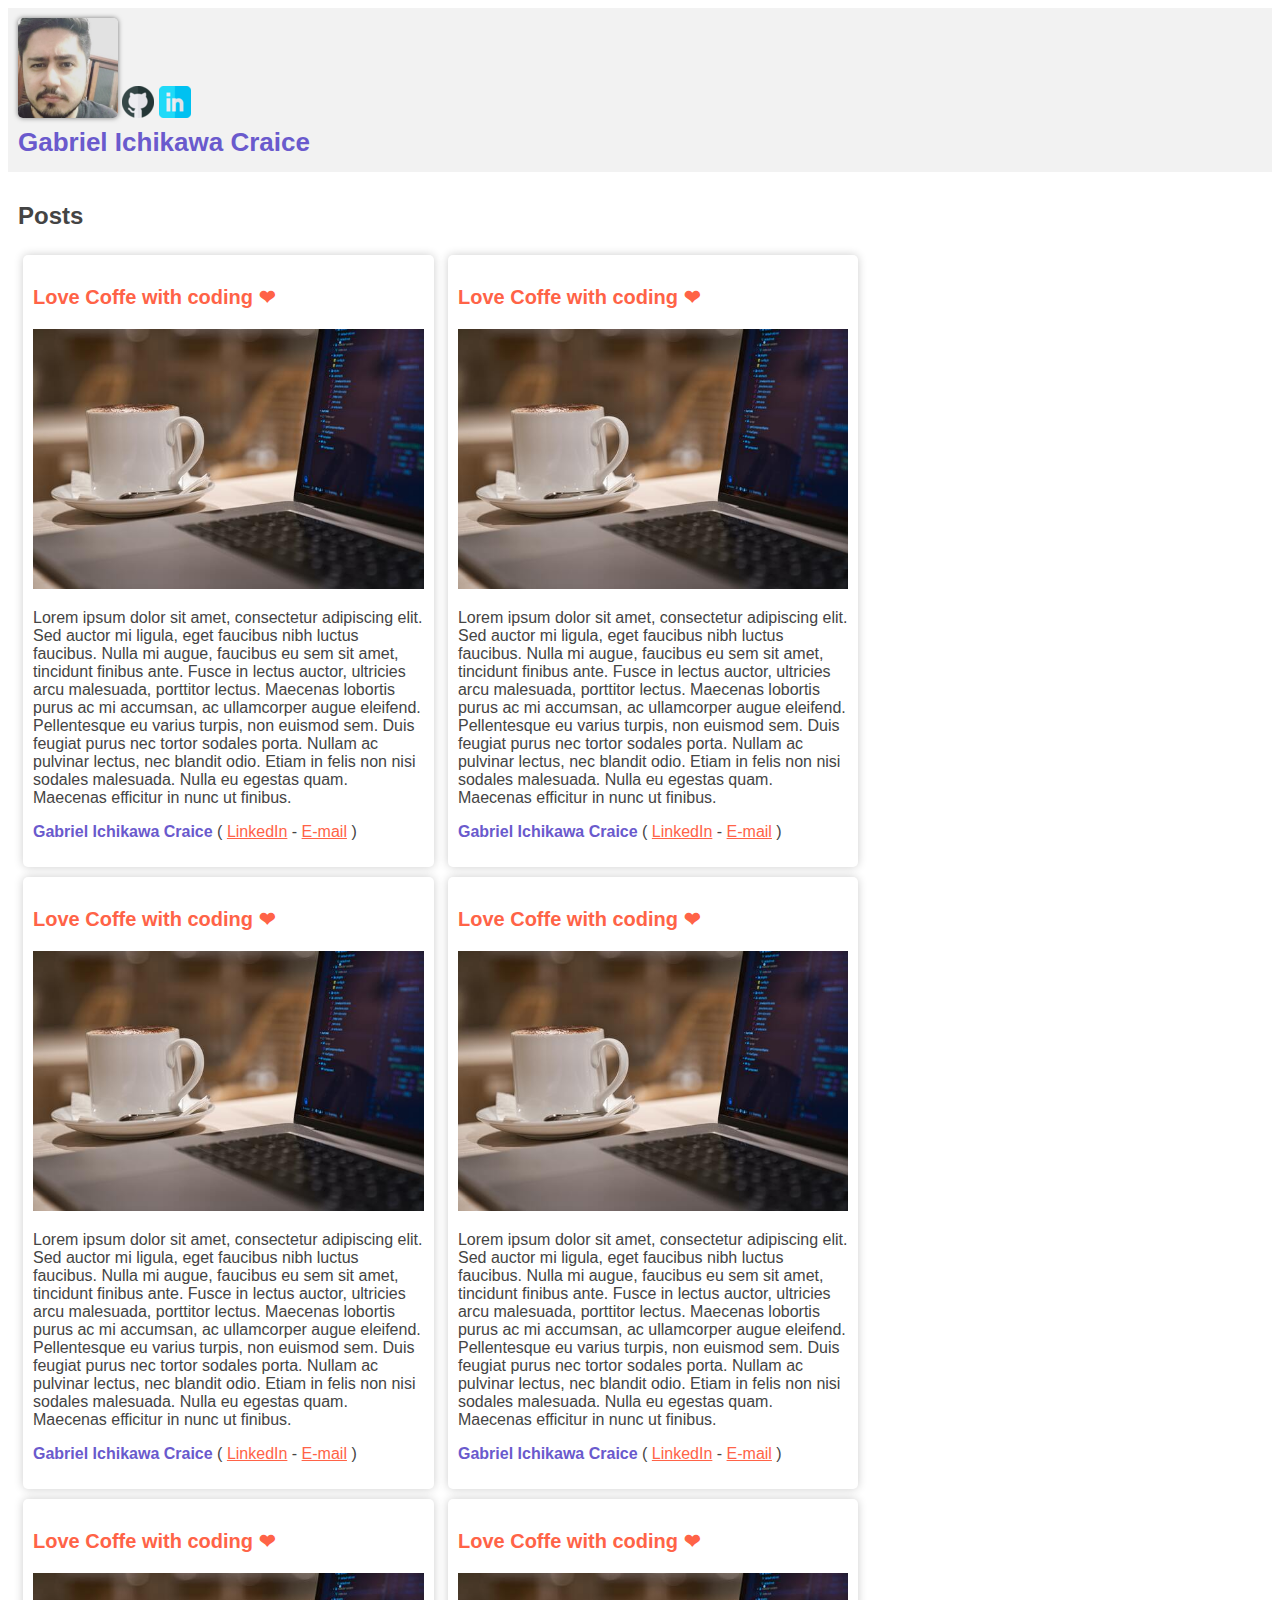
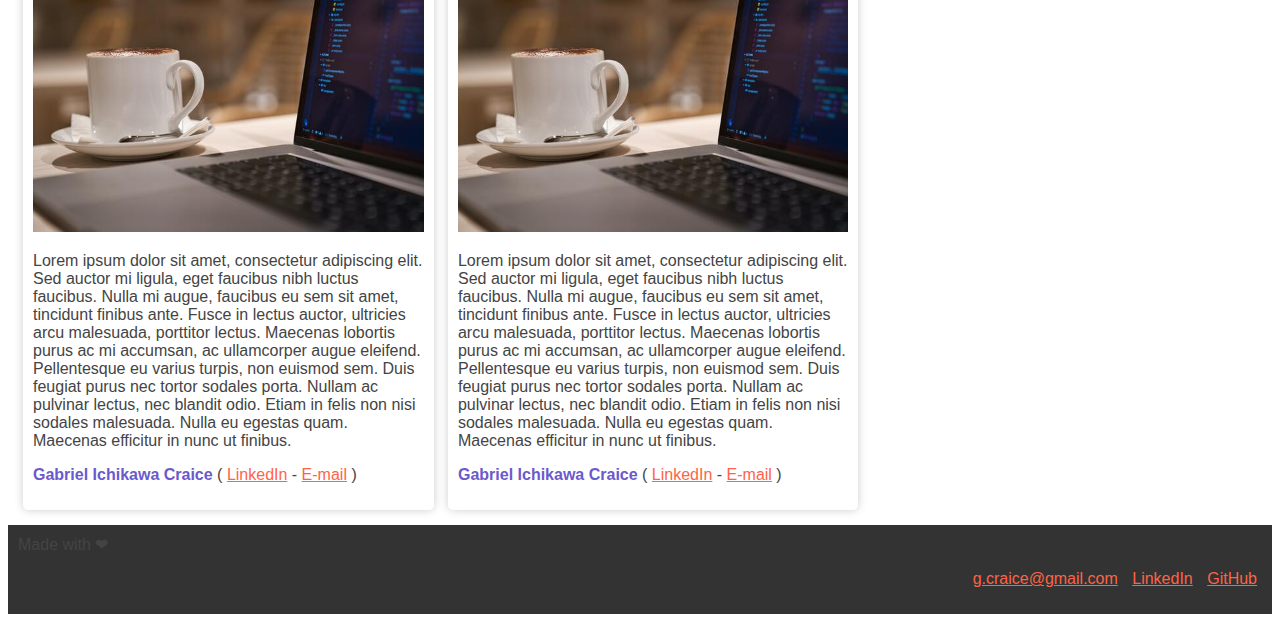
<file: Introdução ao curso de HTML/index.html>
<!DOCTYPE html>
<html>
<head>
    <meta charset="utf-8">
    <link href="https://cdn.jsdelivr.net/npm/bootstrap@5.1.3/dist/css/bootstrap.min.css" rel="stylesheet" integrity="sha384-1BmE4kWBq78iYhFldvKuhfTAU6auU8tT94WrHftjDbrCEXSU1oBoqyl2QvZ6jIW3" crossorigin="anonymous">
    <link rel="stylesheet" href="assets/css/style.css">
    <title>Gabriel Ichikawa Craice</title>
</head>
<body>
    <header class="main-header">
        <div class="container">
            <div class="profile">
                <div class="foto">
                    <img class="avatar" src="assets/img/gabriel.png" alt="Gabriel Ichikawa Craice">
                </div>
                <div class="redes_sociais">
                    <a href="https://github.com/ichikawacraice" target="_blank"><img src="assets/img/github.png"></a>
                    <a href="https://www.linkedin.com/in/gabriel-ichikawa-craice-6b671012a/" target="_blank"><img src="assets/img/linkedin.png"></a>
                </div>
            </div>
            <h1 class="title">Gabriel Ichikawa Craice</h1>
        </div>
    </header>
    <section class="container">
        <header>
            <h2 class="subtitle">Posts</h2>
        </header>
        <article class="post">
            <header>
                <h3 class="post_title">Love Coffe with coding ❤ </h3>
                <img src="assets/img/code-coffe.jpg" alt="Foto de uma xícara de café e um monitor com código">
            </header>
            <p>
                Lorem ipsum dolor sit amet, consectetur adipiscing elit. Sed auctor mi ligula, eget faucibus nibh luctus faucibus. Nulla mi augue, faucibus eu sem sit amet, tincidunt finibus ante. Fusce in lectus auctor, ultricies arcu malesuada, porttitor lectus. Maecenas lobortis purus ac mi accumsan, ac ullamcorper augue eleifend. Pellentesque eu varius turpis, non euismod sem. Duis feugiat purus nec tortor sodales porta. Nullam ac pulvinar lectus, nec blandit odio. Etiam in felis non nisi sodales malesuada. Nulla eu egestas quam. Maecenas efficitur in nunc ut finibus.  
                <div class="autor"><spam>Gabriel Ichikawa Craice</spam> ( <a href="https://www.linkedin.com/in/gabriel-ichikawa-craice-6b671012a/" target="_blank">LinkedIn</a> - <a href="mailto:g.craice@gmail.com">E-mail</a> )</div>
            </p>
        </article>
        <article class="post">
            <header>
                <h3 class="post_title">Love Coffe with coding ❤ </h3>
                <img src="assets/img/code-coffe.jpg" alt="Foto de uma xícara de café e um monitor com código">
            </header>
            <p>
                Lorem ipsum dolor sit amet, consectetur adipiscing elit. Sed auctor mi ligula, eget faucibus nibh luctus faucibus. Nulla mi augue, faucibus eu sem sit amet, tincidunt finibus ante. Fusce in lectus auctor, ultricies arcu malesuada, porttitor lectus. Maecenas lobortis purus ac mi accumsan, ac ullamcorper augue eleifend. Pellentesque eu varius turpis, non euismod sem. Duis feugiat purus nec tortor sodales porta. Nullam ac pulvinar lectus, nec blandit odio. Etiam in felis non nisi sodales malesuada. Nulla eu egestas quam. Maecenas efficitur in nunc ut finibus.  
                <div class="autor"><spam>Gabriel Ichikawa Craice</spam> ( <a href="https://www.linkedin.com/in/gabriel-ichikawa-craice-6b671012a/" target="_blank">LinkedIn</a> - <a href="mailto:g.craice@gmail.com">E-mail</a> )</div>
            </p>
        </article>
        <article class="post">
            <header>
                <h3 class="post_title">Love Coffe with coding ❤ </h3>
                <img src="assets/img/code-coffe.jpg" alt="Foto de uma xícara de café e um monitor com código">
            </header>
            <p>
                Lorem ipsum dolor sit amet, consectetur adipiscing elit. Sed auctor mi ligula, eget faucibus nibh luctus faucibus. Nulla mi augue, faucibus eu sem sit amet, tincidunt finibus ante. Fusce in lectus auctor, ultricies arcu malesuada, porttitor lectus. Maecenas lobortis purus ac mi accumsan, ac ullamcorper augue eleifend. Pellentesque eu varius turpis, non euismod sem. Duis feugiat purus nec tortor sodales porta. Nullam ac pulvinar lectus, nec blandit odio. Etiam in felis non nisi sodales malesuada. Nulla eu egestas quam. Maecenas efficitur in nunc ut finibus.  
                <div class="autor"><spam>Gabriel Ichikawa Craice</spam> ( <a href="https://www.linkedin.com/in/gabriel-ichikawa-craice-6b671012a/" target="_blank">LinkedIn</a> - <a href="mailto:g.craice@gmail.com">E-mail</a> )</div>
            </p>
        </article>
        <article class="post">
            <header>
                <h3 class="post_title">Love Coffe with coding ❤ </h3>
                <img src="assets/img/code-coffe.jpg" alt="Foto de uma xícara de café e um monitor com código">
            </header>
            <p>
                Lorem ipsum dolor sit amet, consectetur adipiscing elit. Sed auctor mi ligula, eget faucibus nibh luctus faucibus. Nulla mi augue, faucibus eu sem sit amet, tincidunt finibus ante. Fusce in lectus auctor, ultricies arcu malesuada, porttitor lectus. Maecenas lobortis purus ac mi accumsan, ac ullamcorper augue eleifend. Pellentesque eu varius turpis, non euismod sem. Duis feugiat purus nec tortor sodales porta. Nullam ac pulvinar lectus, nec blandit odio. Etiam in felis non nisi sodales malesuada. Nulla eu egestas quam. Maecenas efficitur in nunc ut finibus.  
                <div class="autor"><spam>Gabriel Ichikawa Craice</spam> ( <a href="https://www.linkedin.com/in/gabriel-ichikawa-craice-6b671012a/" target="_blank">LinkedIn</a> - <a href="mailto:g.craice@gmail.com">E-mail</a> )</div>
            </p>
        </article>
        <article class="post">
            <header>
                <h3 class="post_title">Love Coffe with coding ❤ </h3>
                <img src="assets/img/code-coffe.jpg" alt="Foto de uma xícara de café e um monitor com código">
            </header>
            <p>
                Lorem ipsum dolor sit amet, consectetur adipiscing elit. Sed auctor mi ligula, eget faucibus nibh luctus faucibus. Nulla mi augue, faucibus eu sem sit amet, tincidunt finibus ante. Fusce in lectus auctor, ultricies arcu malesuada, porttitor lectus. Maecenas lobortis purus ac mi accumsan, ac ullamcorper augue eleifend. Pellentesque eu varius turpis, non euismod sem. Duis feugiat purus nec tortor sodales porta. Nullam ac pulvinar lectus, nec blandit odio. Etiam in felis non nisi sodales malesuada. Nulla eu egestas quam. Maecenas efficitur in nunc ut finibus.  
                <div class="autor"><spam>Gabriel Ichikawa Craice</spam> ( <a href="https://www.linkedin.com/in/gabriel-ichikawa-craice-6b671012a/" target="_blank">LinkedIn</a> - <a href="mailto:g.craice@gmail.com">E-mail</a> )</div>
            </p>
        </article>
        <article class="post">
            <header>
                <h3 class="post_title">Love Coffe with coding ❤ </h3>
                <img src="assets/img/code-coffe.jpg" alt="Foto de uma xícara de café e um monitor com código">
            </header>
            <p>
                Lorem ipsum dolor sit amet, consectetur adipiscing elit. Sed auctor mi ligula, eget faucibus nibh luctus faucibus. Nulla mi augue, faucibus eu sem sit amet, tincidunt finibus ante. Fusce in lectus auctor, ultricies arcu malesuada, porttitor lectus. Maecenas lobortis purus ac mi accumsan, ac ullamcorper augue eleifend. Pellentesque eu varius turpis, non euismod sem. Duis feugiat purus nec tortor sodales porta. Nullam ac pulvinar lectus, nec blandit odio. Etiam in felis non nisi sodales malesuada. Nulla eu egestas quam. Maecenas efficitur in nunc ut finibus.  
                <div class="autor"><spam>Gabriel Ichikawa Craice</spam> ( <a href="https://www.linkedin.com/in/gabriel-ichikawa-craice-6b671012a/" target="_blank">LinkedIn</a> - <a href="mailto:g.craice@gmail.com">E-mail</a> )</div>
            </p>
        </article>
    </section>
    <footer>
        <div class="container">
            <div class="row">
                <div class="col love">
                    <spam>Made with ❤</spam>
                </div>
                <div class="col contato">
                    <ul>
                        <li><a href="mailto:g.craice@gmail.com">g.craice@gmail.com</a></li>
                        <li><a href="https://www.linkedin.com/in/gabriel-ichikawa-craice-6b671012a/" target="_blank">LinkedIn</a></li>
                        <li><a href="https://github.com/ichikawacraice" target="_blank">GitHub</a></li>
                    </ul>
                </div>
            </div>
        </div>
    </footer>
</body>
</html>
</file>
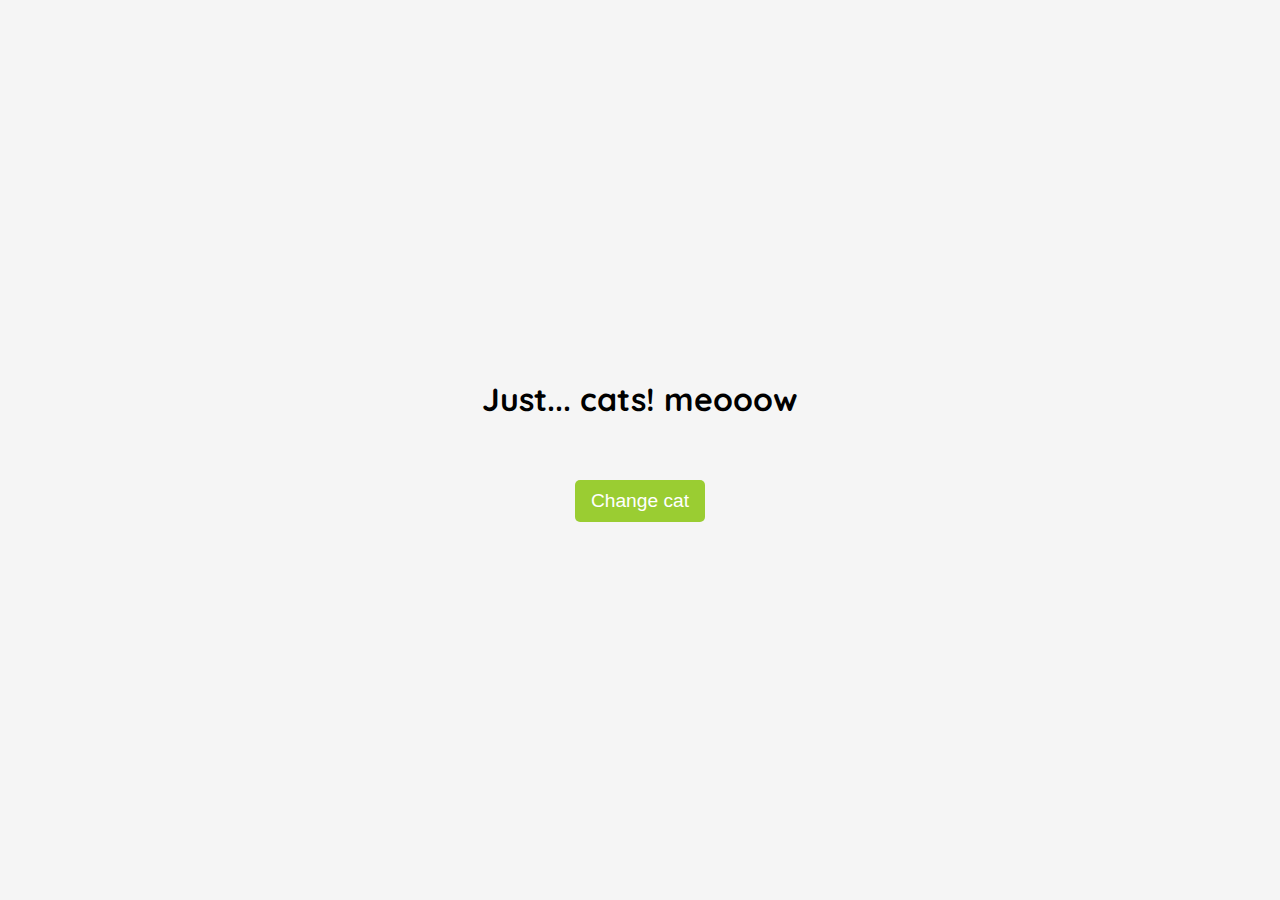
<file: Basecamp Javascript/javascript-assincrono/index.html>
<!DOCTYPE html>
<html lang="pt-BR">
	<head>
		<meta charset="UTF-8" />
		<meta http-equiv="X-UA-Compatible" content="IE=edge" />
		<meta name="viewport" content="width=device-width, initial-scale=1.0" />
		<link rel="stylesheet" href="style.css" />
		<title>Just... cats!</title>
	</head>
	<body>
		<main>
			<h1>Just... cats! meooow</h1>
			<img id="cat" /><br />
			<button id="change-cat">Change cat</button>
		</main>
		<script src="scripts.js"></script>
	</body>
</html>
</file>
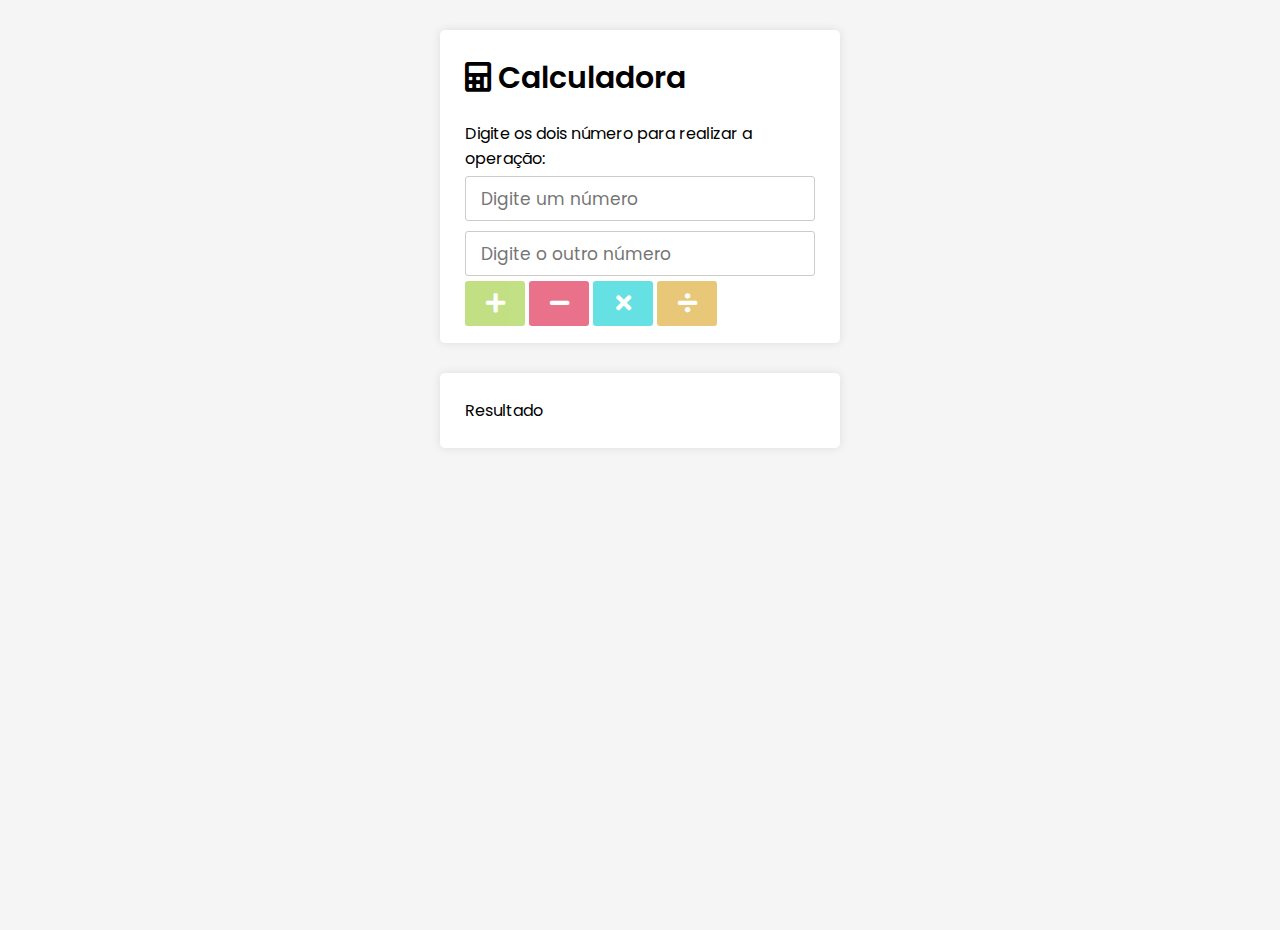
<file: Introdução ao JavaScript/calculadora/index.html>
<!DOCTYPE html>
<html lang="pt-BR">
<head>
    <meta charset="UTF-8">
    <meta http-equiv="X-UA-Compatible" content="IE=edge">
    <meta name="viewport" content="width=device-width, initial-scale=1.0">
    <title>Calculadora</title>
    <link rel="stylesheet" href="style.css">
    <link rel="stylesheet" href="https://cdnjs.cloudflare.com/ajax/libs/font-awesome/5.15.3/css/all.min.css"/>
    
</head>
<body>
    <div class="container">
        <header><i class="fas fa-calculator"></i> Calculadora</header>
        <div class="inputField">
            <p>Digite os dois número para realizar a operação:</p>
            <input class="inputAdd1" type="text" placeholder="Digite um número">
            <input class="inputAdd2" type="text" placeholder="Digite o outro número">
            <button class="btnAdd soma tooltip" ><i class="fas fa-plus"></i><span class="tooltiptext">Somar</span></button>
            <button class="btnAdd subtracao tooltip"><i class="fas fa-minus"></i><span class="tooltiptext">Subtrair</span></button>
            <button class="btnAdd multiplicacao tooltip"><i class="fas fa-times"></i><span class="tooltiptext">Multiplicar</span></button>
            <button class="btnAdd divisao tooltip"><i class="fas fa-divide"></i><span class="tooltiptext">Dividir</span></button>
        </div>
    </div>
    <div class="container">
        <div class="resultado">
            <p>Resultado</p>    
        </div>
    </div>
    <script src="scripts.js" defer></script>
</body>
</html>
</file>
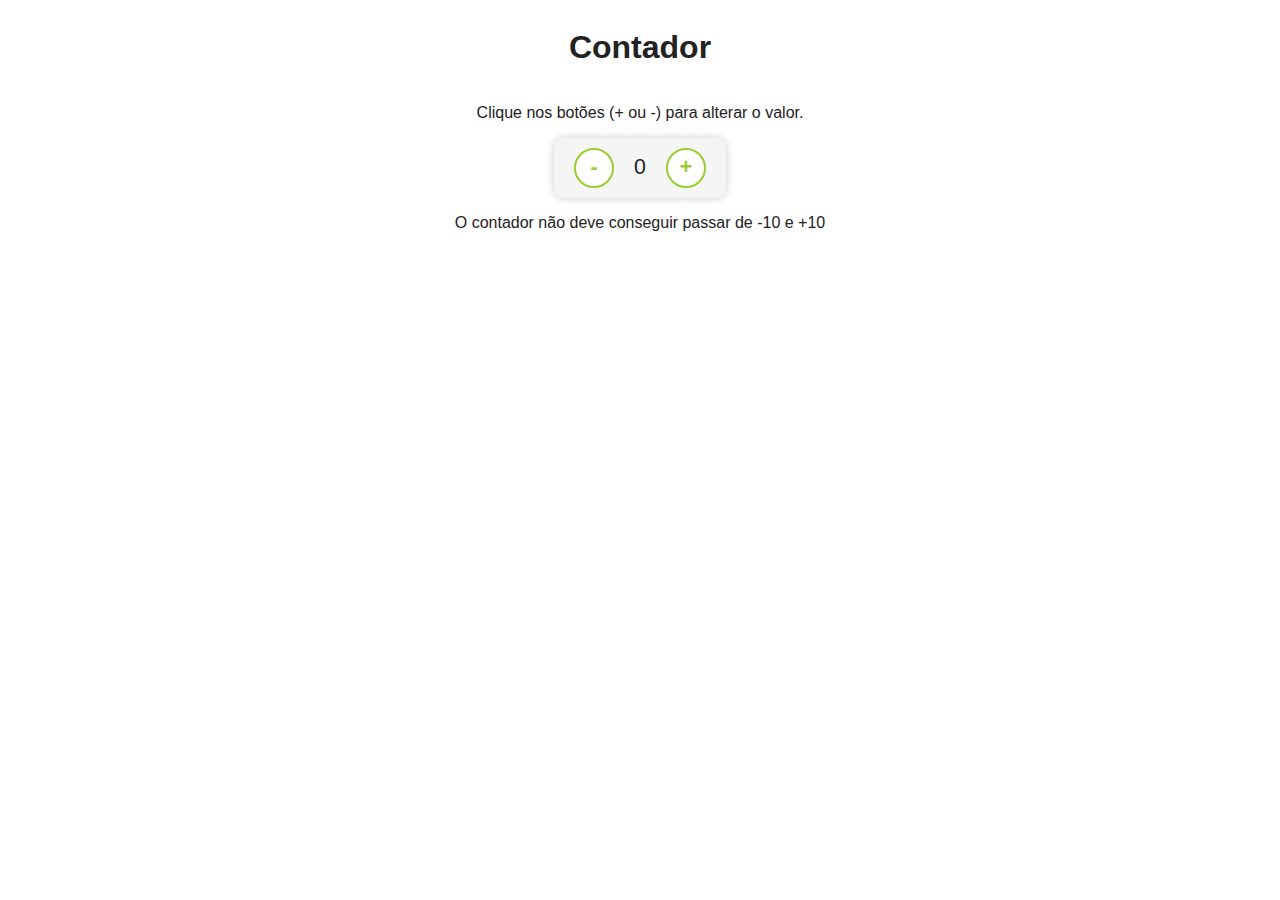
<file: Introdução ao JavaScript/contador/index.html>
<!doctype html>
<html lang="pt-BR">
<head>
    <!-- Required meta tags -->
    <meta charset="utf-8">
    <meta http-equiv="X-UA-Compatible" content="IE=edge">
    <meta name="viewport" content="width=device-width, initial-scale=1">
    <link rel="stylesheet" href="style.css">
    
    <title>Contador</title>
</head>

<body>
    <h1>Contador</h1>
    <p>Clique nos botões (+ ou -) para alterar o valor.</p>
    <div id="counter">
        <button class="subtrair">-</button>
        <span id="currentNumber">0</span>
        <button class="adicionar">+</button>
    </div>
    <p>O contador não deve conseguir passar de -10 e +10</p>
    <footer>
        <script src="scripts.js"></script>
    </footer>
</body>
</html>
</file>
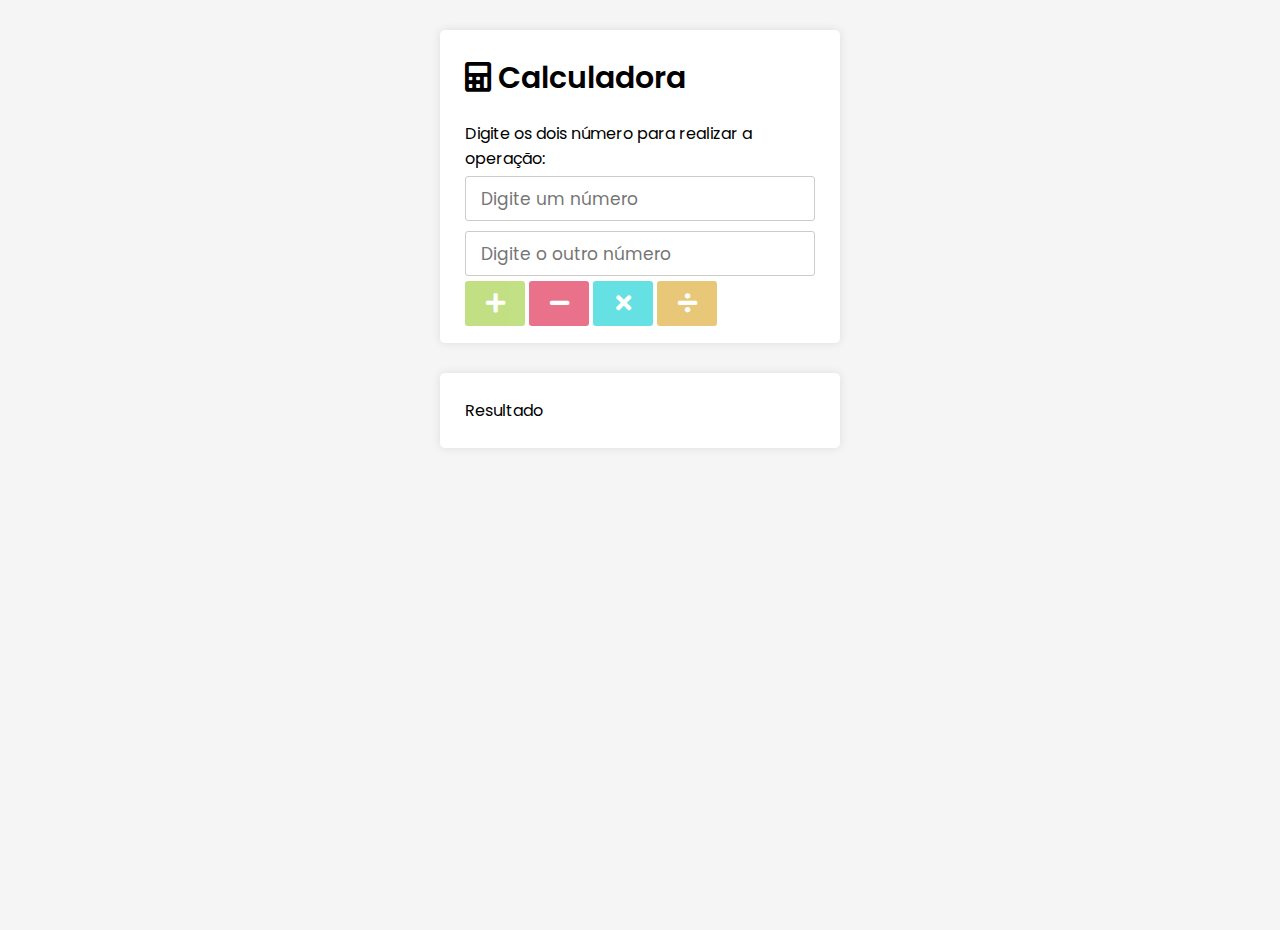
<file: Introdução ao JavaScript/operadores/index.html>
<!DOCTYPE html>
<html lang="pt-BR">
<head>
    <meta charset="UTF-8">
    <meta http-equiv="X-UA-Compatible" content="IE=edge">
    <meta name="viewport" content="width=device-width, initial-scale=1.0">
    <title>Lista de Tarefas</title>
    <link rel="stylesheet" href="style.css">
    <link rel="stylesheet" href="https://cdnjs.cloudflare.com/ajax/libs/font-awesome/5.15.3/css/all.min.css"/>
    
</head>
<body>
    <div class="container">
        <header><i class="fas fa-calculator"></i> Calculadora</header>
        <div class="inputField">
            <p>Digite os dois número para realizar a operação:</p>
            <input class="inputAdd1" type="text" placeholder="Digite um número">
            <input class="inputAdd2" type="text" placeholder="Digite o outro número">
            <button class="btnAdd soma tooltip" onclick="soma()" ><i class="fas fa-plus"></i><span class="tooltiptext">Somar</span></button>
            <button class="btnAdd subtracao tooltip" onclick="subtracao()"><i class="fas fa-minus"></i><span class="tooltiptext">Subtrair</span></button>
            <button class="btnAdd multiplicacao tooltip" onclick="multiplicacao()"><i class="fas fa-times"></i><span class="tooltiptext">Multiplicar</span></button>
            <button class="btnAdd divisao tooltip" onclick="divisao()"><i class="fas fa-divide"></i><span class="tooltiptext">Dividir</span></button>
        </div>
    </div>
    <div class="container">
        <div class="resultado">
            <p>Resultado</p>    
        </div>
    </div>
    <script src="scripts.js" defer></script>
</body>
</html>
</file>
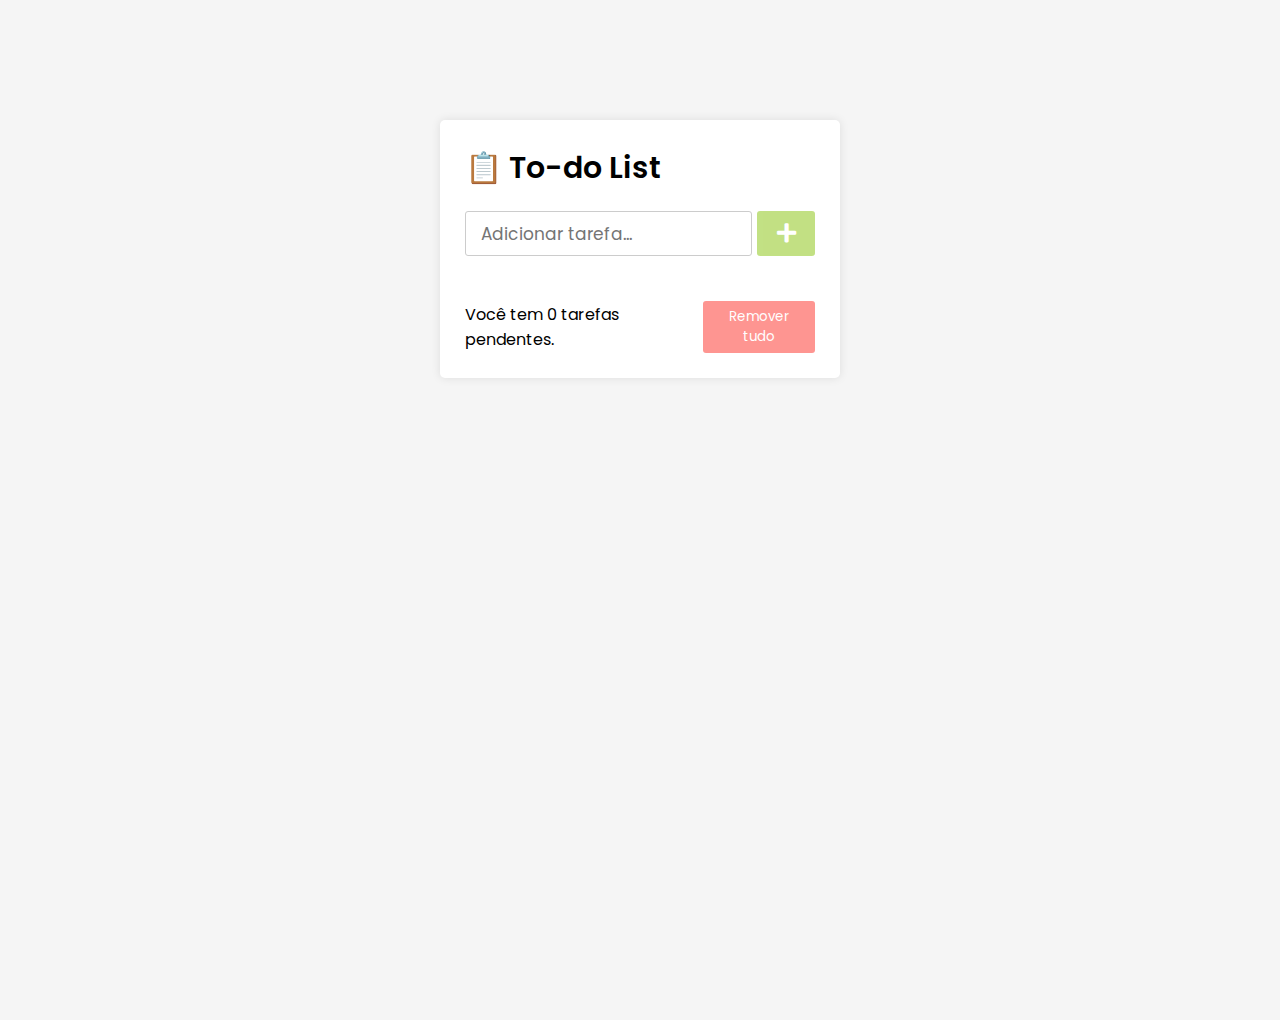
<file: Introdução ao JavaScript/to-do list/index.html>
<!DOCTYPE html>
<html lang="pt-BR">
<head>
    <meta charset="UTF-8">
    <meta http-equiv="X-UA-Compatible" content="IE=edge">
    <meta name="viewport" content="width=device-width, initial-scale=1.0">
    <title>Lista de Tarefas</title>
    <link rel="stylesheet" href="style.css">
    <link rel="stylesheet" href="https://cdnjs.cloudflare.com/ajax/libs/font-awesome/5.15.3/css/all.min.css"/>
    
</head>
<body>
    <div class="container">
        <header>📋 To-do List</header>
        <div class="inputField">
            <input class="inputAdd" type="text" placeholder="Adicionar tarefa...">
            <button class="btnAdd"><i class="fas fa-plus"></i></button>
        </div>
        <ul class="todoList">
            
        </ul>
        <div class="footer">
            <span>Você tem <span class="pendingTasks"></span> tarefas pendentes.</span>
            <button class="btnRemoveAll">Remover tudo</button>
        </div>
    </div>
    <script src="scripts.js" defer></script>
</body>
</html>
</file>
<file: Introdução ao curso de HTML/assets/css/style.css>
:root {
    --primary: tomato;
    --secondary: yellowgreen;
    --text: #444;
    --over: slateblue;
}

* {
    font-family: 'Segoe UI', Tahoma, Geneva, Verdana, sans-serif;
    color: var(--text);
}
a {
    color:var(--primary);
    transition: 0.2s ease-in-out;
}
a:hover {
    color: var(--secondary);
}

.main-header {
    background-color: #f2f2f2;
    padding: 10px;
}
.title {
    font-size: 26px;
    font-weight: bold;
    line-height: 30px;
    margin: 0.2em 0;
    color: var(--over) ;
}
.subtitle {
    font-size: 24px;
}
.post_title {
    color: var(--primary);
    font-size: 20px;
    font-weight: bold;
}
.autor > spam {
    font-weight: bold;
    color: var(--over);
}
.avatar {
    width: 100px;
    height: 100px;
    object-fit: cover;
    display: inline-block;
    border-radius: 5px;
    box-shadow: 0 0 5px rgba(0,0,0, 50%);
}
.foto {
    display: inline-block;
}
.redes_sociais {
    display: inline-block;
    vertical-align: bottom;
}
li {
    list-style: none;
}
section {
    padding: 10px;
}
article.post {
    box-shadow: 0 0 10px rgba(0,0,0, 20%);
    padding: 10px;
    border-radius: 5px;
    margin: 5px 2px;
    display: inline-block;
}
article.post img {
    max-width: 100%;
}
footer {
    background-color: #333;
    padding: 10px;
}
footer .contato {
    text-align: end;
}
footer .contato li {
    display: inline-block;
    padding: 0 5px;
}

@media screen and (min-width: 767px) {
    article.post {
        max-width: calc(50% - 20px);
    }
}

@media screen and (min-width:1200px) {
    article.post {
        max-width: calc(33% - 20px);
        margin: 5px;
    }
}
</file>
<file: Basecamp Javascript/javascript-assincrono/style.css>
@import url('https://fonts.googleapis.com/css2?family=Quicksand:wght@400;500;600&display=swap');

body {
	display: flex;
	align-items: center;
	justify-content: center;
	font-family: 'Quicksand', sans-serif;
	height: 100vh;
	margin: 0;
	background-color: whitesmoke;
}

img {
	max-width: 600px;
	border-radius: 10px;
	box-shadow: 0 0 10px rgba(0,0,0,20%);
}

main {
	text-align: center;
}

button {
	border: 0;
	font-size: 1.2rem;
	font-weight: 500;
	padding: 10px 16px;
	background: yellowgreen;
	color: white;
	margin: 20px 0;
	cursor: pointer;
	transition: all 0.5s ease-in-out;
	border-radius: 5px;
}

button:hover {
	background: crimson;
}
</file>
<file: Introdução ao JavaScript/calculadora/style.css>
@import url('https://fonts.googleapis.com/css2?family=Poppins:wght@400;700&display=swap');

* {
    margin: 0;
    padding: 0;
    box-sizing: border-box;
    font-family: 'Poppins', sans-serif;
}

body {
    height: 100vh;
    width: 100%;
    background-color: whitesmoke;
    position: relative;
}

b {
    color: crimson;
    background-color: #f2f2f2;
    border-radius: 5px;
    padding: 0 10px;
}
.container {
    margin: 30px auto;
    max-width: 400px;
    width: 100%;
    background: #fff;
    border-radius: 5px;
    padding: 25px;
    box-shadow: 0 0 10px rgba(0,0,0,10%);
}

.container header {
    font-size: 30px;
    font-weight: 600;
}

.container .inputField {
    display: inline-block;
    height: 45px;
    width: 100%;
    margin: 20px 0;
}

.inputField input {
    outline: none;
    width: 100%;
    height: 100%;
    border: 1px solid #ccc;
    font-size: 17px;
    border-radius: 3px;
    padding-left: 15px;
    margin: 5px 0;
}

.inputField button {
    width: 60px;
    height: 100%;
    border: none;
    outline: none;
    color: #fff;
    font-size: 22px;
    cursor: pointer;
    border-radius: 3px;
    opacity: 0.6;
    pointer-events: none;
}
.soma {
    background-color: yellowgreen;
}
.subtracao {
    background-color: crimson;
}
.multiplicacao {
    background-color: darkturquoise;
}
.divisao {
    background-color: goldenrod;
}

.inputField button.active {
    opacity: 1;
    pointer-events: auto;
}

.container .todoList {
    max-height: 250px;
    overflow-y: auto;
}

.todoList li {
    list-style: none;
    height: 45px;
    line-height: 45px;
    background: #f2f2f2;
    border-radius: 3px;
    margin-bottom: 8px;
    padding: 0 15px;
    cursor: default;
    position: relative;
    overflow: hidden;
}
.todoList .task {
    padding-left: 45px;
}

.todoList li span.iconMark  {
    position: absolute;
    left: 0px;
    width: 45px;
    text-align: center;
    border-radius: 0 3px 3px 0;
    background: #14bdea;
    color: #fff;
    cursor: pointer;
    transition: all .5s ease;
    opacity: 0.6;
    z-index: 2;
}
.todoList li span.iconTrash  {
    position: absolute;
    right: -45px;
    width: 45px;
    text-align: center;
    border-radius: 0 3px 3px 0;
    background: #FE5049;
    color: #fff;
    cursor: pointer;
    transition: all .3s ease;
}

.todoList li:hover span.iconTrash {
    right: 0;
}
.todoList span.iconMark:hover {
    opacity: 1;
}
.task.complet {
    text-decoration: line-through;
    opacity: 0.2;
}
.todoList li span.iconMark.complet {
    background: yellowgreen;
    opacity: 1;
}
.container .footer {
    display: flex;
    width: 100%;
    align-items: center;
    margin-top: 25px;
    justify-content: space-between;
}

.footer button {
    outline: none;
    border: none;
    background: #FE5049;
    color: #fff;
    border-radius: 3px;
    padding: 6px 10px;
    cursor: pointer;
    opacity: 0.6;
}

.footer button.active{
    opacity: 1;
    pointer-events: auto;
}

.resultado {

}
.tooltip {
    position: relative;
    display: inline-block;
    border-bottom: 1px dotted black; /* If you want dots under the hoverable text */
}

/* Tooltip text */
.tooltip .tooltiptext {
    visibility: hidden;
    width: 120px;
    background-color: #555;
    color: #fff;
    text-align: center;
    padding: 5px 0;
    border-radius: 6px;
    font-size: 16px;
    
    /* Position the tooltip text */
    position: absolute;
    z-index: 1;
    bottom: 125%;
    left: 50%;
    margin-left: -60px;
    
    /* Fade in tooltip */
    opacity: 0;
    transition: opacity 0.3s;
}

/* Tooltip arrow */
.tooltip .tooltiptext::after {
    content: "";
    position: absolute;
    top: 100%;
    left: 50%;
    margin-left: -5px;
    border-width: 5px;
    border-style: solid;
    border-color: #555 transparent transparent transparent;
}

/* Show the tooltip text when you mouse over the tooltip container */
.tooltip:hover .tooltiptext {
    visibility: visible;
    opacity: 1;
}
</file>
<file: Introdução ao JavaScript/contador/style.css>
* {
    font-family: 'Segoe UI', Tahoma, Geneva, Verdana, sans-serif;
}

body {
    display: flex;
    align-items: center;
    justify-content: center;
    flex-direction: column;
    background-color: white;
    color: #222;
}

button {
    height: 40px;
    width: 40px;
    border-radius: 50%;
    border: 2px solid yellowgreen;
    background-color: white;
    color: yellowgreen;
    font-size: 16pt;
    font-weight: 600;
    text-align: center;
    cursor: pointer;
}

#counter {
    display: flex;
    background-color: whitesmoke;
    padding: 10px 20px;
    border-radius: 10px;
    box-shadow: 0 0 10px rgba(0,0,0,20%);
}

#currentNumber {
    display: flex;
    align-items: center;
    margin: 0 20px;
    font-size: 16pt;
}

.disabled {
    border: 2px solid crimson;
    color: white;  
    background-color: crimson;  
}
</file>
<file: Introdução ao JavaScript/operadores/style.css>
@import url('https://fonts.googleapis.com/css2?family=Poppins:wght@400;700&display=swap');

* {
    margin: 0;
    padding: 0;
    box-sizing: border-box;
    font-family: 'Poppins', sans-serif;
}

body {
    height: 100vh;
    width: 100%;
    background-color: whitesmoke;
    position: relative;
}

b {
    color: crimson;
    background-color: #f2f2f2;
    border-radius: 5px;
    padding: 0 10px;
}
.container {
    margin: 30px auto;
    max-width: 400px;
    width: 100%;
    background: #fff;
    border-radius: 5px;
    padding: 25px;
    box-shadow: 0 0 10px rgba(0,0,0,10%);
}

.container header {
    font-size: 30px;
    font-weight: 600;
}

.container .inputField {
    display: inline-block;
    height: 45px;
    width: 100%;
    margin: 20px 0;
}

.inputField input {
    outline: none;
    width: 100%;
    height: 100%;
    border: 1px solid #ccc;
    font-size: 17px;
    border-radius: 3px;
    padding-left: 15px;
    margin: 5px 0;
}

.inputField button {
    width: 60px;
    height: 100%;
    border: none;
    outline: none;
    color: #fff;
    font-size: 22px;
    cursor: pointer;
    border-radius: 3px;
    opacity: 0.6;
    pointer-events: none;
}
.soma {
    background-color: yellowgreen;
}
.subtracao {
    background-color: crimson;
}
.multiplicacao {
    background-color: darkturquoise;
}
.divisao {
    background-color: goldenrod;
}

.inputField button.active {
    opacity: 1;
    pointer-events: auto;
}

.container .todoList {
    max-height: 250px;
    overflow-y: auto;
}

.todoList li {
    list-style: none;
    height: 45px;
    line-height: 45px;
    background: #f2f2f2;
    border-radius: 3px;
    margin-bottom: 8px;
    padding: 0 15px;
    cursor: default;
    position: relative;
    overflow: hidden;
}
.todoList .task {
    padding-left: 45px;
}

.todoList li span.iconMark  {
    position: absolute;
    left: 0px;
    width: 45px;
    text-align: center;
    border-radius: 0 3px 3px 0;
    background: #14bdea;
    color: #fff;
    cursor: pointer;
    transition: all .5s ease;
    opacity: 0.6;
    z-index: 2;
}
.todoList li span.iconTrash  {
    position: absolute;
    right: -45px;
    width: 45px;
    text-align: center;
    border-radius: 0 3px 3px 0;
    background: #FE5049;
    color: #fff;
    cursor: pointer;
    transition: all .3s ease;
}

.todoList li:hover span.iconTrash {
    right: 0;
}
.todoList span.iconMark:hover {
    opacity: 1;
}
.task.complet {
    text-decoration: line-through;
    opacity: 0.2;
}
.todoList li span.iconMark.complet {
    background: yellowgreen;
    opacity: 1;
}
.container .footer {
    display: flex;
    width: 100%;
    align-items: center;
    margin-top: 25px;
    justify-content: space-between;
}

.footer button {
    outline: none;
    border: none;
    background: #FE5049;
    color: #fff;
    border-radius: 3px;
    padding: 6px 10px;
    cursor: pointer;
    opacity: 0.6;
}

.footer button.active{
    opacity: 1;
    pointer-events: auto;
}

.resultado {

}
.tooltip {
    position: relative;
    display: inline-block;
    border-bottom: 1px dotted black; /* If you want dots under the hoverable text */
}

/* Tooltip text */
.tooltip .tooltiptext {
    visibility: hidden;
    width: 120px;
    background-color: #555;
    color: #fff;
    text-align: center;
    padding: 5px 0;
    border-radius: 6px;
    font-size: 16px;
    
    /* Position the tooltip text */
    position: absolute;
    z-index: 1;
    bottom: 125%;
    left: 50%;
    margin-left: -60px;
    
    /* Fade in tooltip */
    opacity: 0;
    transition: opacity 0.3s;
}

/* Tooltip arrow */
.tooltip .tooltiptext::after {
    content: "";
    position: absolute;
    top: 100%;
    left: 50%;
    margin-left: -5px;
    border-width: 5px;
    border-style: solid;
    border-color: #555 transparent transparent transparent;
}

/* Show the tooltip text when you mouse over the tooltip container */
.tooltip:hover .tooltiptext {
    visibility: visible;
    opacity: 1;
}
</file>
<file: Introdução ao JavaScript/to-do list/style.css>
@import url('https://fonts.googleapis.com/css2?family=Poppins:wght@400;700&display=swap');

* {
    margin: 0;
    padding: 0;
    box-sizing: border-box;
    font-family: 'Poppins', sans-serif;
}

body {
    height: 100vh;
    width: 100%;
    background-color: whitesmoke;
    position: relative;
}

.container {
    margin: 120px auto;
    max-width: 400px;
    width: 100%;
    background: #fff;
    border-radius: 5px;
    padding: 25px;
    box-shadow: 0 0 10px rgba(0,0,0,10%);
}

.container header {
    font-size: 30px;
    font-weight: 600;
}

.container .inputField {
    display: flex;
    height: 45px;
    width: 100%;
    margin: 20px 0;
}

.inputField input {
    outline: none;
    width: 85%;
    height: 100%;
    border: 1px solid #ccc;
    font-size: 17px;
    border-radius: 3px;
    padding-left: 15px;
}

.inputField button {
    width: 60px;
    height: 100%;
    border: none;
    outline: none;
    background-color: yellowgreen;
    color: #fff;
    font-size: 22px;
    cursor: pointer;
    border-radius: 3px;
    margin-left: 5px;
    opacity: 0.6;
    pointer-events: none;
}

.inputField button.active {
    opacity: 1;
    pointer-events: auto;
}

.container .todoList {
    max-height: 250px;
    overflow-y: auto;
}

.todoList li {
    list-style: none;
    height: 45px;
    line-height: 45px;
    background: #f2f2f2;
    border-radius: 3px;
    margin-bottom: 8px;
    padding: 0 15px;
    cursor: default;
    position: relative;
    overflow: hidden;
}
.todoList .task {
    padding-left: 45px;
}

.todoList li span.iconMark  {
    position: absolute;
    left: 0px;
    width: 45px;
    text-align: center;
    border-radius: 0 3px 3px 0;
    background: #14bdea;
    color: #fff;
    cursor: pointer;
    transition: all .5s ease;
    opacity: 0.6;
    z-index: 2;
}
.todoList li span.iconTrash  {
    position: absolute;
    right: -45px;
    width: 45px;
    text-align: center;
    border-radius: 0 3px 3px 0;
    background: #FE5049;
    color: #fff;
    cursor: pointer;
    transition: all .3s ease;
}

.todoList li:hover span.iconTrash {
    right: 0;
}
.todoList span.iconMark:hover {
    opacity: 1;
}
.task.complet {
    text-decoration: line-through;
    opacity: 0.2;
}
.todoList li span.iconMark.complet {
    background: yellowgreen;
    opacity: 1;
}
.container .footer {
    display: flex;
    width: 100%;
    align-items: center;
    margin-top: 25px;
    justify-content: space-between;
}

.footer button {
    outline: none;
    border: none;
    background: #FE5049;
    color: #fff;
    border-radius: 3px;
    padding: 6px 10px;
    cursor: pointer;
    opacity: 0.6;
}

.footer button.active{
    opacity: 1;
    pointer-events: auto;
  }
</file>
